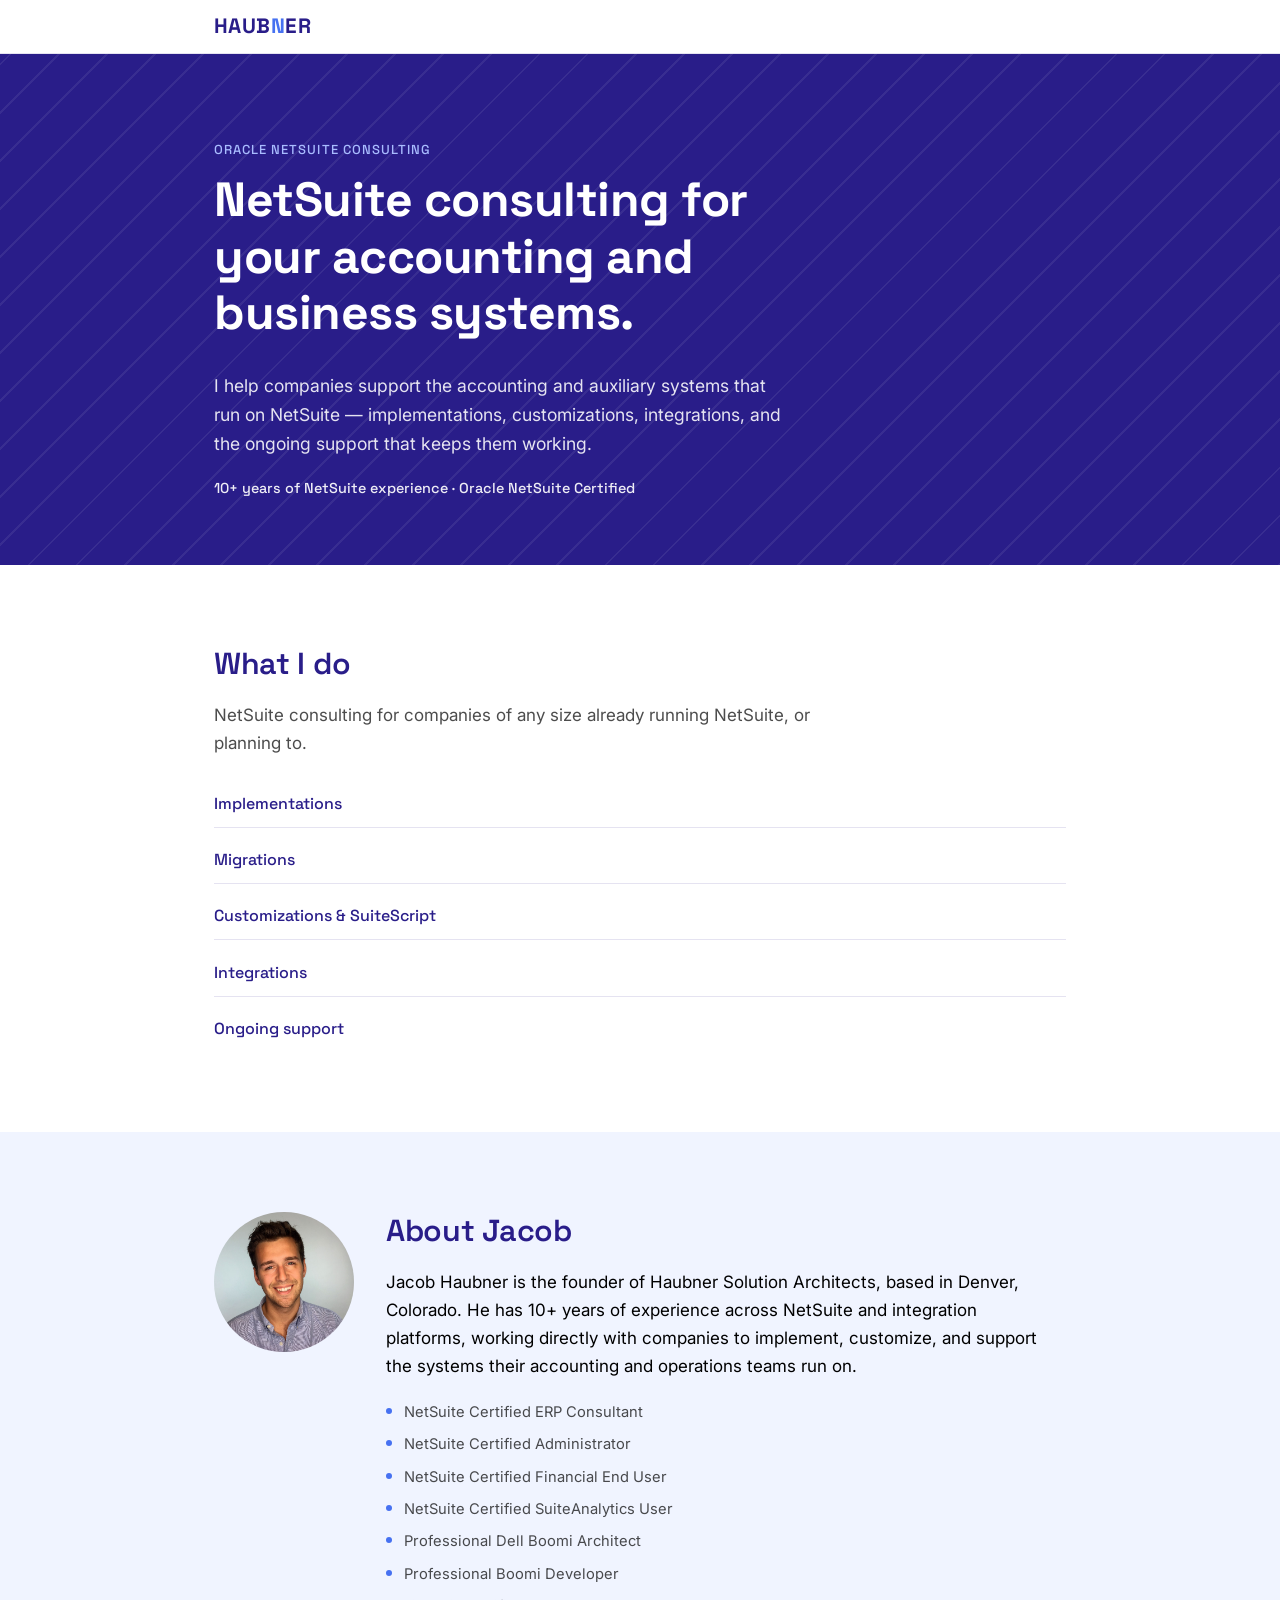
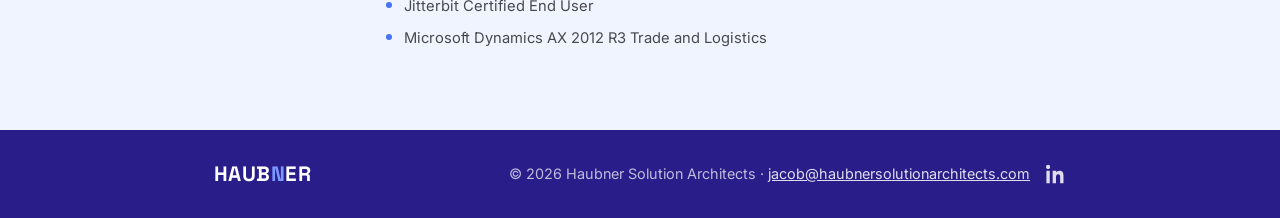
<file: index.html>
<!doctype html>
<html lang="en">
<head>
  <meta charset="UTF-8" />
  <meta name="viewport" content="width=device-width, initial-scale=1" />
  <title>Haubner Solution Architects | Oracle NetSuite Consulting</title>
  <meta name="description" content="Oracle NetSuite consulting — implementations, customizations, integrations, and ongoing support for your accounting and business systems." />
  <link rel="icon" type="image/svg+xml" href="assets/img/favicon.svg" />
  <link rel="canonical" href="https://haubnersolutionarchitects.com/" />

  <link rel="preconnect" href="https://fonts.googleapis.com" />
  <link rel="preconnect" href="https://fonts.gstatic.com" crossorigin />
  <link href="https://fonts.googleapis.com/css2?family=Space+Grotesk:wght@500;700&family=Inter:wght@400;500;600&display=swap" rel="stylesheet" />
  <link rel="stylesheet" href="assets/css/styles.css" />
</head>
<body>
  <a class="skip-link" href="#main">Skip to content</a>

  <header class="site-header">
    <div class="container">
      <a href="#main" class="logo" aria-label="Haubner Solution Architects — home">HAUB<span class="logo-accent">N</span>ER</a>
    </div>
  </header>

  <main id="main">
    <section class="hero bg-navy chevron-field">
      <div class="container">
        <span class="eyebrow">Oracle NetSuite Consulting</span>
        <h1>NetSuite consulting for your accounting and business systems.</h1>
        <p class="lede">
          I help companies support the accounting and auxiliary systems that run on NetSuite —
          implementations, customizations, integrations, and the ongoing support that keeps them working.
        </p>
        <p class="credentials-line">10+ years of NetSuite experience · Oracle NetSuite Certified</p>
      </div>
    </section>

    <section class="section bg-white">
      <div class="container">
        <div class="section-intro">
          <h2>What I do</h2>
          <p>NetSuite consulting for companies of any size already running NetSuite, or planning to.</p>
        </div>
        <ul class="simple-list">
          <li>Implementations</li>
          <li>Migrations</li>
          <li>Customizations &amp; SuiteScript</li>
          <li>Integrations</li>
          <li>Ongoing support</li>
        </ul>
      </div>
    </section>

    <section class="section bg-lavender">
      <div class="container">
        <div class="about-grid">
          <img class="about-photo" src="assets/img/jacob-haubner.jpg" alt="Jacob Haubner" width="140" height="140" />
          <div>
            <h2>About Jacob</h2>
            <p>
              Jacob Haubner is the founder of Haubner Solution Architects, based in Denver, Colorado.
              He has 10+ years of experience across NetSuite and integration platforms, working directly
              with companies to implement, customize, and support the systems their accounting and
              operations teams run on.
            </p>
            <ul class="cert-list">
              <li>NetSuite Certified ERP Consultant</li>
              <li>NetSuite Certified Administrator</li>
              <li>NetSuite Certified Financial End User</li>
              <li>NetSuite Certified SuiteAnalytics User</li>
              <li>Professional Dell Boomi Architect</li>
              <li>Professional Boomi Developer</li>
              <li>Jitterbit Certified End User</li>
              <li>Microsoft Dynamics AX 2012 R3 Trade and Logistics</li>
            </ul>
          </div>
        </div>
      </div>
    </section>

  </main>

  <footer class="site-footer bg-navy">
    <div class="container footer-simple">
      <a href="#main" class="logo on-dark" aria-label="Haubner Solution Architects — home">HAUB<span class="logo-accent">N</span>ER</a>
      <div class="footer-contact">
        <p>© 2026 Haubner Solution Architects · <a href="mailto:jacob@haubnersolutionarchitects.com">jacob@haubnersolutionarchitects.com</a></p>
        <a href="https://www.linkedin.com/in/jacobhaubner/" class="footer-icon-link" aria-label="Jacob Haubner on LinkedIn" target="_blank" rel="noopener">
          <svg viewBox="0 0 24 24" width="20" height="20" aria-hidden="true" fill="currentColor">
            <path d="M4.98 3.5C4.98 4.88 3.9 6 2.5 6S0 4.88 0 3.5 1.12 1 2.5 1s2.48 1.12 2.48 2.5zM.5 8h4V23h-4V8zM8.5 8h3.83v2.05h.05c.53-1 1.84-2.05 3.79-2.05 4.06 0 4.81 2.67 4.81 6.14V23h-4v-6.94c0-1.66-.03-3.79-2.31-3.79-2.32 0-2.68 1.81-2.68 3.67V23h-4V8z"/>
          </svg>
        </a>
      </div>
    </div>
  </footer>
</body>
</html>
</file>
<file: assets/css/styles.css>
/* ==========================================================================
   Haubner Solution Architects — Design System
   Source of truth: Haubner Solution Architects Rebrand.pdf (Brand Style Guide)
   ========================================================================== */

:root {
  --navy: #291D89;
  --blue: #4671F1;
  --lavender: #F0F4FF;
  --white: #FFFFFF;
  --ink: #000000;
  --ink-70: rgba(0, 0, 0, 0.7);
  --ink-55: rgba(0, 0, 0, 0.55);
  --border-subtle: rgba(41, 29, 137, 0.12);
  --border-on-navy: rgba(255, 255, 255, 0.22);

  --font-head: "Space Grotesk", "Helvetica Neue", Arial, sans-serif;
  --font-body: "Inter", "Helvetica Neue", Arial, sans-serif;

  --container-max: 900px;
  --radius-sm: 6px;
}

*, *::before, *::after { box-sizing: border-box; }
html { scroll-behavior: smooth; }
body {
  margin: 0;
  font-family: var(--font-body);
  font-weight: 400;
  font-size: 17px;
  line-height: 1.65;
  color: var(--ink);
  background: var(--white);
  -webkit-font-smoothing: antialiased;
}
a { color: var(--blue); }

.visually-hidden {
  position: absolute;
  width: 1px; height: 1px;
  padding: 0; margin: -1px;
  overflow: hidden;
  clip: rect(0, 0, 0, 0);
  white-space: nowrap;
  border: 0;
}

.skip-link {
  position: fixed;
  left: 1rem;
  top: 0;
  transform: translateY(-150%);
  background: var(--navy);
  color: var(--white);
  padding: 0.75rem 1.25rem;
  border-radius: var(--radius-sm);
  z-index: 200;
  transition: transform 0.15s ease;
  font-family: var(--font-head);
  font-weight: 500;
  text-decoration: none;
}
.skip-link:focus { transform: translateY(0); top: 1rem; }

:focus-visible {
  outline: 2px solid var(--blue);
  outline-offset: 2px;
}

/* ------------------------------- Typography ------------------------------ */
h1, h2 {
  font-family: var(--font-head);
  color: var(--navy);
  margin: 0 0 0.6em;
  letter-spacing: -0.01em;
}
h1 { font-weight: 700; font-size: 2.25rem; line-height: 1.2; }
h2 { font-weight: 600; font-size: 1.6rem; line-height: 1.25; }

@media (min-width: 700px) {
  h1 { font-size: 3rem; line-height: 1.18; }
  h2 { font-size: 1.9rem; }
}

p { margin: 0 0 1.1em; max-width: 60ch; }
.bg-navy p, .bg-navy li { color: rgba(255,255,255,0.92); }
.bg-navy h1, .bg-navy h2 { color: var(--white); }

.eyebrow {
  display: inline-block;
  font-family: var(--font-head);
  font-weight: 500;
  font-size: 0.8125rem;
  letter-spacing: 0.08em;
  text-transform: uppercase;
  color: var(--blue);
  margin-bottom: 0.75rem;
}
.bg-navy .eyebrow { color: #A9BCFF; }

.section-intro { margin-bottom: 1.5rem; }
.section-intro p { color: var(--ink-70); margin-bottom: 0; }

/* --------------------------------- Layout -------------------------------- */
.container {
  width: 100%;
  max-width: var(--container-max);
  margin: 0 auto;
  padding: 0 1.5rem;
}

.section { padding: 3.5rem 0; }
@media (min-width: 700px) {
  .section { padding: 5rem 0; }
}

.bg-white { background: var(--white); }
.bg-lavender { background: var(--lavender); }
.bg-navy { background: var(--navy); color: var(--white); }

/* ------------------------------- Chevron motif ---------------------------- */
.chevron-field {
  position: relative;
  isolation: isolate;
}
.chevron-field::before {
  content: "";
  position: absolute;
  inset: 0;
  z-index: 0;
  pointer-events: none;
  background-image: repeating-linear-gradient(
    -45deg,
    rgba(255, 255, 255, 0.07) 0px,
    rgba(255, 255, 255, 0.07) 2px,
    transparent 2px,
    transparent 34px
  );
}
.chevron-field > * { position: relative; z-index: 1; }

/* --------------------------------- Logo ----------------------------------- */
.logo {
  display: inline-flex;
  align-items: baseline;
  font-family: var(--font-head);
  font-weight: 700;
  font-size: 1.3rem;
  letter-spacing: 0.02em;
  text-decoration: none;
  color: var(--navy);
  line-height: 1;
}
.logo-accent { color: var(--blue); }
.logo.on-dark { color: var(--white); }
.logo.on-dark .logo-accent { color: #7C97FF; }

/* --------------------------------- Header --------------------------------- */
.site-header {
  border-bottom: 1px solid var(--border-subtle);
}
.site-header .container {
  display: flex;
  align-items: center;
  justify-content: space-between;
  padding-top: 1rem;
  padding-bottom: 1rem;
}

/* --------------------------------- Hero ------------------------------------ */
.hero { padding: 3.5rem 0 3rem; }
@media (min-width: 700px) {
  .hero { padding: 5rem 0 4rem; }
}
.hero h1 { max-width: 18ch; }
.hero .lede { max-width: 52ch; font-size: 1.1rem; color: rgba(255,255,255,0.88); }
.credentials-line {
  font-family: var(--font-head);
  font-weight: 500;
  font-size: 0.9rem;
  color: rgba(255,255,255,0.65);
  margin: 0;
}

/* ------------------------------- Simple list -------------------------------- */
.simple-list {
  margin: 0;
  padding: 0;
  list-style: none;
  display: grid;
  gap: 0.6rem;
}
.simple-list li {
  font-family: var(--font-head);
  font-weight: 500;
  font-size: 1rem;
  color: var(--navy);
  padding: 0.6rem 0;
  border-bottom: 1px solid var(--border-subtle);
}
.simple-list li:last-child { border-bottom: none; }

/* ------------------------------- About -------------------------------- */
.about-grid {
  display: grid;
  grid-template-columns: 1fr;
  gap: 1.5rem;
  align-items: start;
}
@media (min-width: 700px) {
  .about-grid { grid-template-columns: 140px 1fr; gap: 2rem; }
}
.about-photo {
  width: 140px;
  height: 140px;
  border-radius: 50%;
  object-fit: cover;
  background: var(--white);
}
.cert-list {
  margin: 1.25rem 0 0;
  padding: 0;
  list-style: none;
  display: grid;
  gap: 0.5rem;
  font-size: 0.92rem;
  color: var(--ink-70);
}
.cert-list li { padding-left: 1.1rem; position: relative; }
.cert-list li::before {
  content: "";
  position: absolute;
  left: 0;
  top: 0.55em;
  width: 6px;
  height: 6px;
  border-radius: 50%;
  background: var(--blue);
}

/* ---------------------------------- Footer -------------------------------------- */
.site-footer { padding: 2rem 0; }
.footer-simple {
  display: flex;
  flex-direction: column;
  gap: 1rem;
  align-items: flex-start;
}
.footer-simple p {
  color: rgba(255,255,255,0.7);
  font-size: 0.9rem;
  margin: 0;
}
.footer-simple a { color: rgba(255,255,255,0.85); }
@media (min-width: 700px) {
  .footer-simple {
    flex-direction: row;
    justify-content: space-between;
    align-items: center;
  }
}
.footer-contact {
  display: flex;
  align-items: center;
  gap: 1rem;
}
.footer-icon-link {
  display: inline-flex;
  color: rgba(255,255,255,0.7);
  transition: color 0.15s ease;
}
.footer-icon-link:hover { color: var(--white); }
</file>
